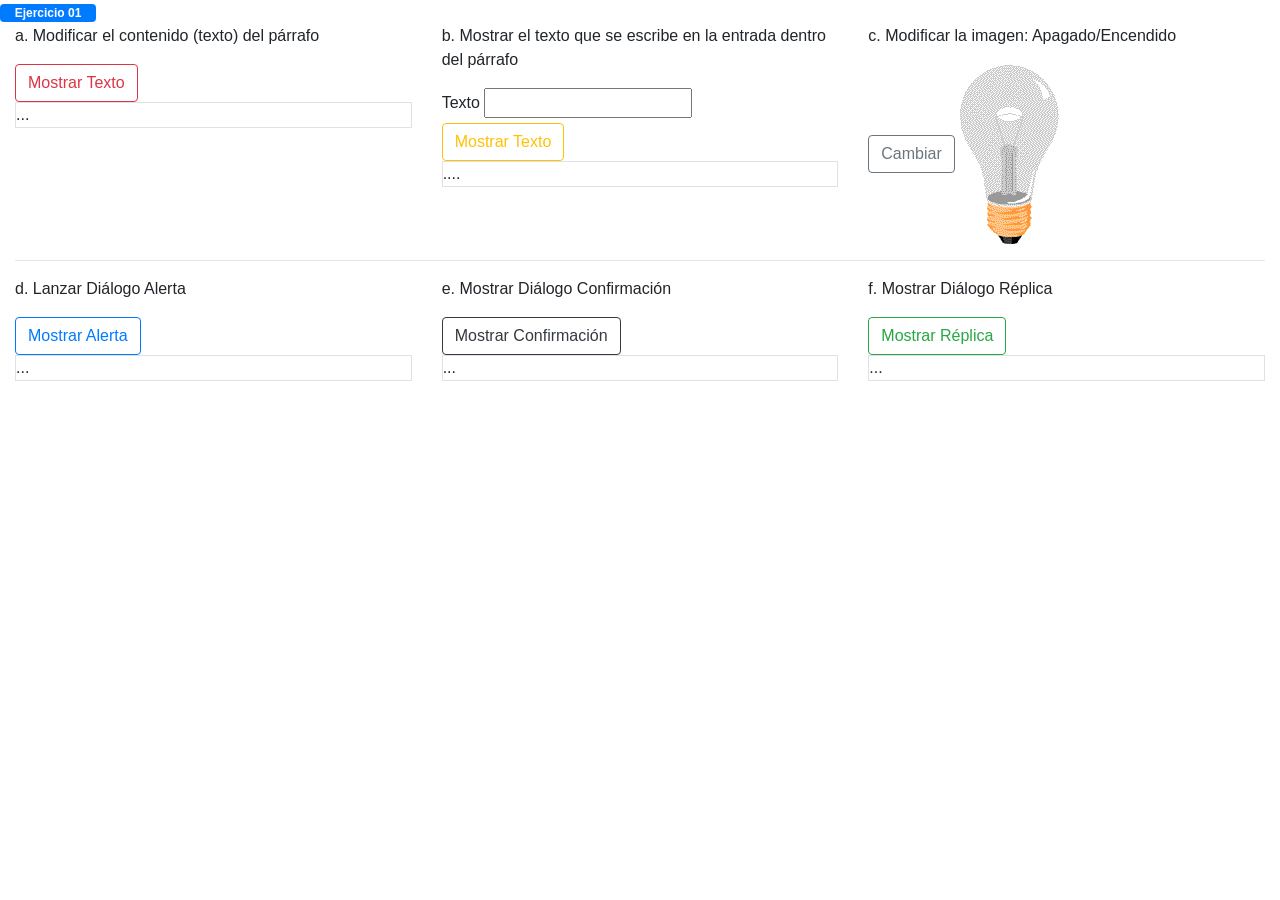
<file: ejercicio01.html>
<!DOCTYPE html>
<html lang="en">
<head>
    <meta charset="UTF-8">
    <meta name="viewport" content="width=device-width, initial-scale=1.0">
    <link rel="stylesheet" href="css/bootstrap.min.css">
</head>
<body>
    <div class="badge badge-primary text-wrap" style="width: 6rem;">
        Ejercicio 01
    </div>

    <div class="container-fluid">
        <div class="row">
          <div class="col-4">
            <p>a. Modificar el contenido (texto) del párrafo</p>
            <div>
               <button onclick="modificar()" class="btn btn-outline-danger">Mostrar Texto</button>
                <br/>
                <p id="texto" class="border">...</p>
            </div>
          </div>
    
    
          <div class="col-4">
            <p>b. Mostrar el texto que se escribe en la entrada dentro del párrafo</p>
            <div>
                <label for="nombre">Texto</label>
                <input type="text" name="nombre" id="nombre"  >
                <div><button onclick="copear()" class="btn btn-outline-warning">Mostrar Texto</button></div>
                <p id="texto2" class="border">....</p>
            </div>
          </div>
   
          <div class="col-4">
            <p>c. Modificar la imagen: Apagado/Encendido</p>
            <div>
                <button onclick="cambiar()" class="btn btn-outline-secondary">Cambiar</button>
                <img id="imagen" src="imagen/pic_bulboff.gif" alt="Apagado">
            </div>
          </div>
        </div>
      
      <hr>


      <div class="row">
        <div class="col-4">
          <p>d. Lanzar Diálogo Alerta</p>
          <div>
              <button onclick="alerta()" class="btn btn-outline-primary">Mostrar Alerta</button>
              <br/>
              <p id="tAlerta" class="border">...</p>
          </div>
        </div>
     
        <div class="col-4">
          <p>e. Mostrar Diálogo Confirmación</p>
          <div>
            <button onclick="confirmacion()" class="btn btn-outline-dark">Mostrar Confirmación</button>
            <br/>
            <p id="tConfirmación" class="border">...</p>
          </div>
        </div>
 
        <div class="col-4">
          <p>f. Mostrar Diálogo Réplica</p>
          <div>
            <button onclick="replica()" class="btn btn-outline-success">Mostrar Réplica</button>
            <br/>
            <p id="tReplica" class="border">...</p>
          </div>
        </div>
      </div>
    </div>
    <script>
      function modificar()
      {
        const texto=document.getElementById("texto");
        texto.innerHTML="Marlon Douglas Calla Perez"
      }
///////////////////////////////////////////////////////////////////////////////////////////////////////////////////////
      function copear()
      {
        
        const texto2=document.getElementById("texto2");
        const nombre=document.getElementById("nombre");
        texto2.innerHTML=nombre.value;
      }
///////////////////////////////////////////////////////////////////////////////////////////////////////////////////////      
      function cambiar()
      {
    
       const imagen=document.getElementById("imagen");
       imagen.src="imagen/pic_bulbon.gif";

      }
///////////////////////////////////////////////////////////////////////////////////////////////////////////////////////      
      function alerta()
      {
        alert("este es un dialogo alerta")
        const parrafo=document.getElementById("tAlerta");
       parrafo.innerHTML="se mostro una alerta";
      }
///////////////////////////////////////////////////////////////////////////////////////////////////////////////////////
      function confirmacion()
      {
        const respuesta=confirm("¿estas seguro de cerrar la alerta ?")
        const confirmar=document.getElementById("tConfirmación");

        if(respuesta==true){
          confirmar.innerHTML="el usuario eligio ACEPTAR";

        }else{
         confirmar.innerHTML="el usuario eligio CANCELAR";

        }

      }
      /////////////////////////////////////////////////////////////////////////////////////////////////////////////
      function replica()
      {
        const mensaje=prompt("¿Quieres dejarnos un mensaje?");
        const respuesta=document.getElementById("tReplica");

        if(mensaje!=null){
          respuesta.innerHTML="el usuario escribio "+ mensaje;
        }
        else{
          respuesta.innerHTML="el usuario cancelo";

        }

      }
      
      
        
    </script>
</body>
</html>
</file>
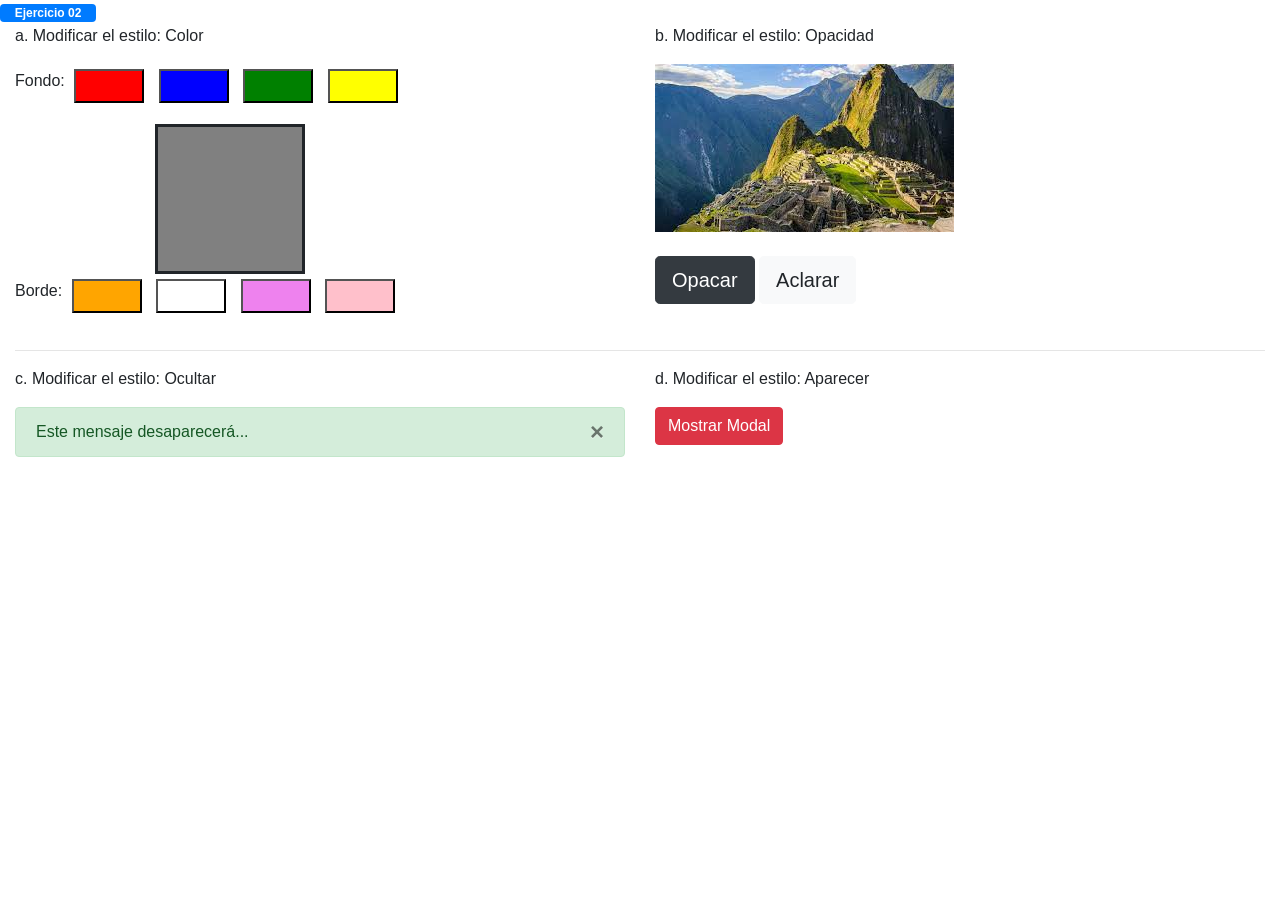
<file: ejercicio02.html>
<!DOCTYPE html>
<html lang="en">
<head>
    <meta charset="UTF-8">
    <meta name="viewport" content="width=device-width, initial-scale=1.0">
    <link rel="stylesheet" href="css/bootstrap.min.css">
    <link rel="stylesheet" href="css/estilo02.css">
</head>
<body>
    <div class="badge badge-primary text-wrap" style="width: 6rem;">
        Ejercicio 02
    </div>
    <div class="container-fluid">
        <div class="row">
            <div class="col-6">
                <p>a. Modificar el estilo: Color</p>
                <div>
                    <p> Fondo: 
                        <button onclick="fondo(1)" class="rojo"></button>
                        <button onclick="fondo(2)" class="azul"></button>
                        <button onclick="fondo(3)" class="verde"></button>
                        <button onclick="fondo(4)" class="amarillo"></button>
                    </p>
                    <div id="d1"></div>
                    <p> Borde:
                        <button onclick="borde(1)" class="negro"></button>
                        <button onclick="borde(2)" class="blanco"></button>
                        <button onclick="borde(3)" class="violeta"></button>
                        <button onclick="borde(4)" class="rosado"></button>
                    </p>
                </div>
            </div>
            <div class="col-6">
                <p>b. Modificar el estilo: Opacidad</p>
                <div>
                    <img  src="imagen/machupicchu.jpg" alt="Machupicchu">
                </div>
                <br/>
                <p>
                    <button onclick="opacar()" class="btn btn-dark btn-lg">Opacar</button>
                    <button onclick="aclarar()" class="btn btn-light btn-lg">Aclarar</button>
                </p>
                
            </div>
        </div>
        <hr>
        <div class="row">
            <div class="col-6">
                <p>c. Modificar el estilo: Ocultar</p>
                <div class="alert alert-success" role="alert">
                    Este mensaje desaparecerá...
                    <button onclick="cerrar()" type="button" class="close" data-dismiss="alert" aria-label="Close">
                        <span aria-hidden="true">&times;</span>
                      </button>
                </div>
            </div>
            <div class="col-6">
                <p>d. Modificar el estilo: Aparecer</p>
                <div><button onclick="modal(1)" class="btn btn-danger">Mostrar Modal</button></div>
                <!--Modal-->
                <div class="modal fade" id="modal">
                    <div class="modal-dialog">
                      <div class="modal-content">
                        <div class="modal-header">
                          <h5 class="modal-title">Modal Ejercicio 02</h5>
                          <button onclick="modal(2)" type="button" class="close" data-dismiss="modal" aria-label="Close">
                            <span aria-hidden="true">&times;</span>
                          </button>
                        </div>
                        <div class="modal-body">
                          Este modal es controlado por JS
                        </div>
                        <div class="modal-footer">
                          <button onclick="modal(3)"  type="button" class="btn btn-danger">Close</button>
                        </div>
                      </div>
                    </div>
                  </div>
                <!--Fin Modal-->
            </div>
        </div>
    </div>
</div>
<script>

      function fondo(n){

        var color=document.getElementById("d1");
        if(n===1){
            color.style.backgroundColor="red";
        }
        if(n===2){
            color.style.backgroundColor="blue";
        }
        if(n===3){
            color.style.backgroundColor="green";
        }
        if(n===4){
            color.style.backgroundColor="yellow";
        }
      }
      function borde(n)
      {
        var color=document.getElementById("d1");
        if(n===1){
            color.style.borderColor="black";
        }
        if(n===2){
            color.style.borderColor="white";
        }
        if(n===3){
            color.style.borderColor="violet";
        }
        if(n===4){
            color.style.borderColor="pink";
        }

  }  
  /////////////////////////////////////////////////////////////////////////////////////////////////////////////
  var nivel=1;


    function opacar()
    {  if(nivel>0.4){
        var opaco=document.getElementsByTagName("img")[0];
        nivel=nivel-0.2;
        opaco.style.opacity=nivel;   }
    }
    function aclarar()
    { if(nivel<1){
        var claro=document.getElementsByTagName("img")[0];

        nivel=nivel+0.2;
        claro.style.opacity=nivel; }
    }
/////////////////////////////////////////////////////////////////////////////////////////////////////////////
    function cerrar() 
    {
        var cerrar=document.getElementsByClassName("alert alert-success");
        cerrar[0].style.display = "none";   
        
    }

/////////////////////////////////////////////////////////////////////////////////////////////////////////////

    function modal(n)
    {
         if(n==1){
        var lanzar=document.getElementById("modal");
        lanzar.className="modal fade show";
        lanzar.style.display="block";
 }
        if(n==2)
        {   
            var cerrar=document.getElementById("modal");
            cerrar.style.display = "none"; 
            cerrar.className="modal fade";
           
        }
        if(n==3)
        {var cerrar=document.getElementById("modal");
        cerrar.style.display = "none"; 
        cerrar.className="modal fade";
             
        }

    }

</script>
</body>
</html>
</file>
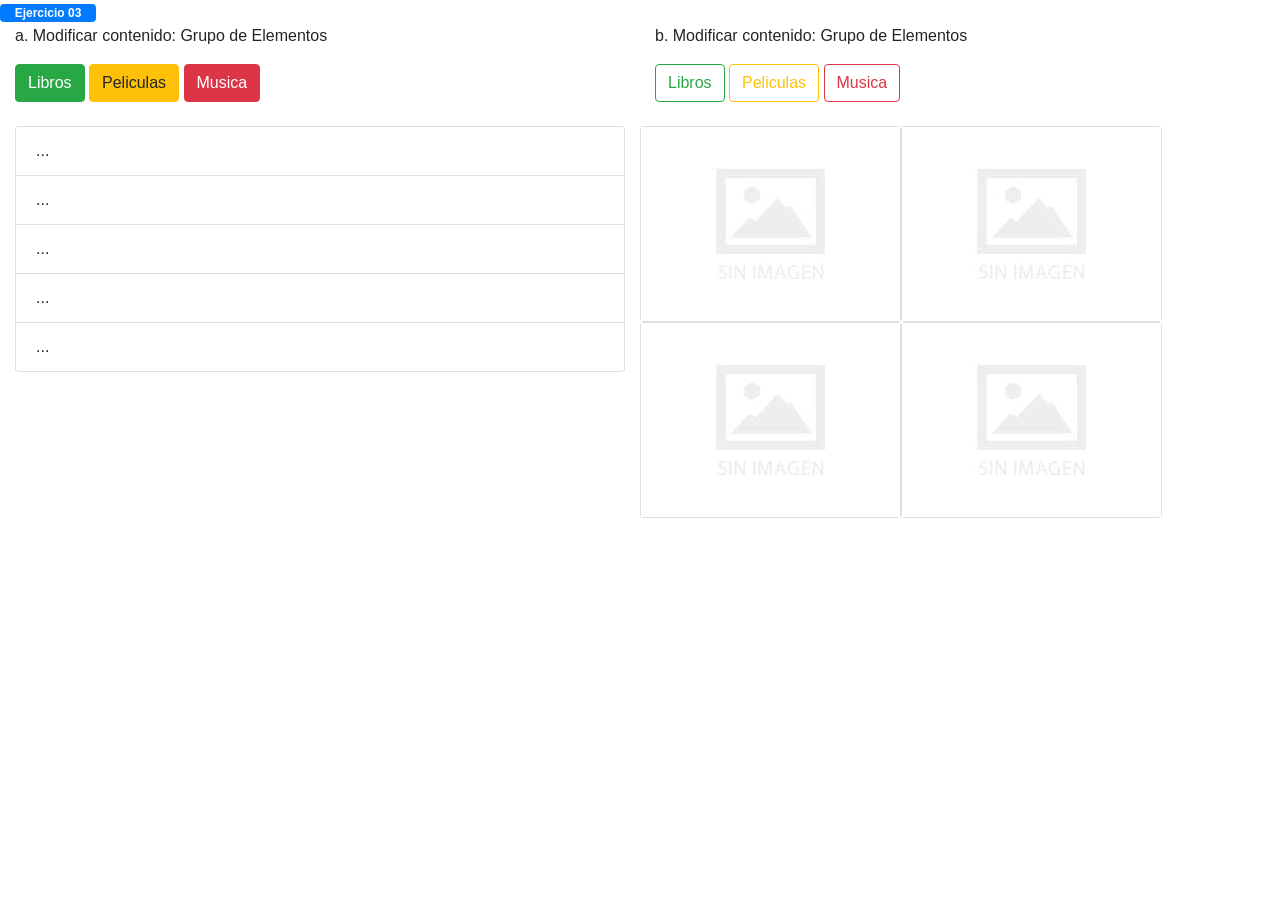
<file: ejercicio03.html>
<!DOCTYPE html>
<html lang="en">
<head>
    <meta charset="UTF-8">
    <meta name="viewport" content="width=device-width, initial-scale=1.0">
    <link rel="stylesheet" href="css/bootstrap.min.css">
</head>
<body>
    <div class="badge badge-primary text-wrap" style="width: 6rem;">
        Ejercicio 03
    </div>
    <div class="container-fluid">
        <div class="row">
            <div class="col-6">
                <p>a. Modificar contenido: Grupo de Elementos</p>
                <div>
                    <button onclick="libros()" class="btn btn-success">Libros</button>
                    <button onclick="peliculas()" class="btn btn-warning">Peliculas</button>
                    <button onclick="musicas()" class="btn btn-danger">Musica</button>
                </div>
                <br>
                <div>
                    <ul class="list-group">
                        <li class="list-group-item">...</li>
                        <li class="list-group-item">...</li>
                        <li class="list-group-item">...</li>
                        <li class="list-group-item">...</li>
                        <li class="list-group-item">...</li>
                    </ul>
                </div>
            </div>
            <div class="col-6">
                <p>b. Modificar contenido: Grupo de Elementos</p>
                <div>
                    <button onclick="imgLibros()" class="btn btn-outline-success">Libros</button>
                    <button onclick="imgPeliculas()" class="btn btn-outline-warning">Peliculas</button>
                    <button onclick="imgMusicas()" class="btn btn-outline-danger">Musica</button>
                </div>
                <br>
                <div class="row">
                    <div class="card">
                        <img src="imagen/sinimagen.jpg"   alt="imagen">
                    </div>
                    <div class="card">
                        <img src="imagen/sinimagen.jpg"  alt="imagen">
                    </div>
                    <div class="card">
                        <img src="imagen/sinimagen.jpg"  alt="imagen">
                    </div>
                    <div class="card">
                        <img src="imagen/sinimagen.jpg"  alt="imagen">
                    </div>
                    
                </div>
            </div>
        </div>
    </div>
</div>
<script src="js/ejercicio03.js"></script>
</body>
</html>
</file>
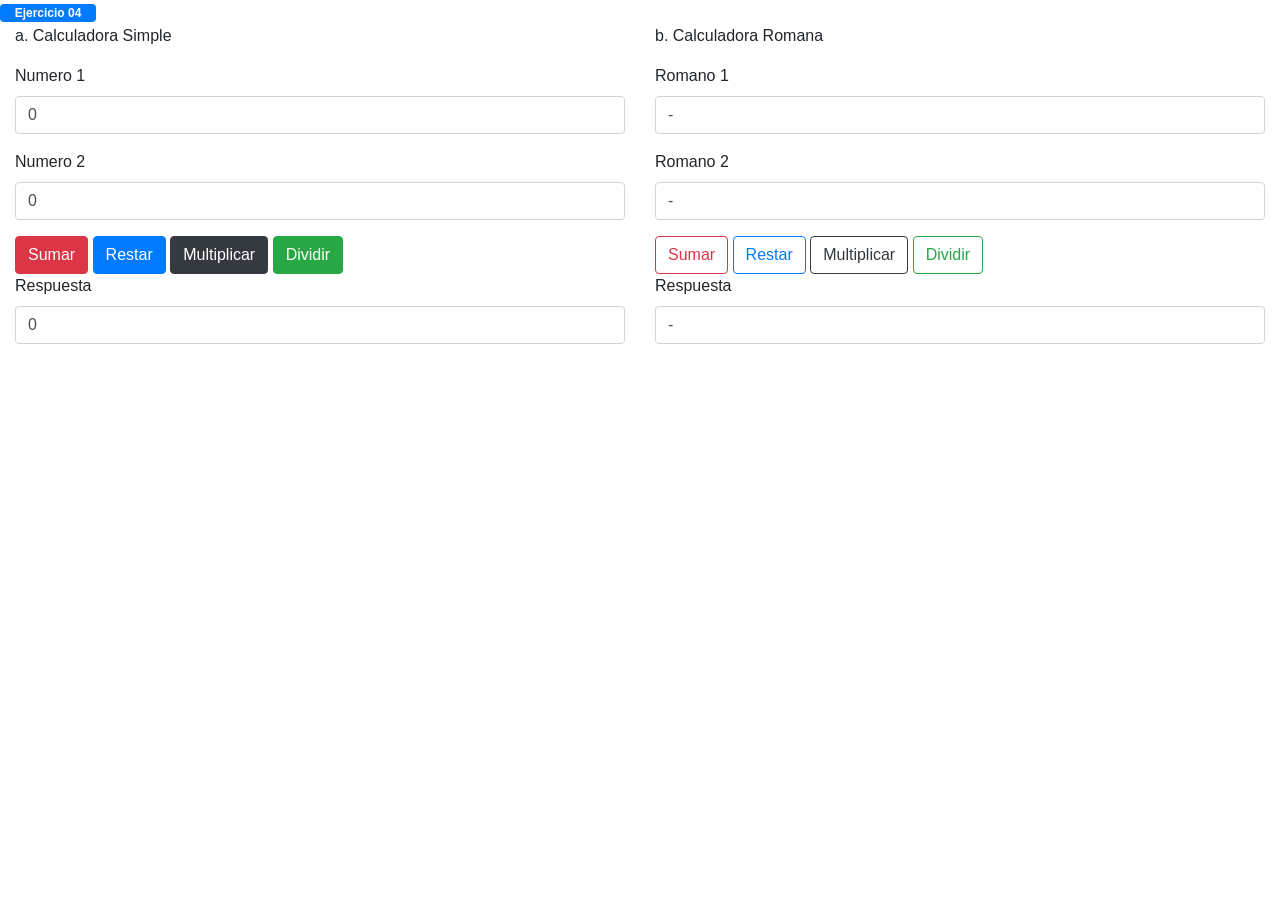
<file: ejercicio04.html>
<!DOCTYPE html>
<html lang="en">
<head>
    <meta charset="UTF-8">
    <meta name="viewport" content="width=device-width, initial-scale=1.0">
    <link rel="stylesheet" href="css/bootstrap.min.css">
</head>
<body>
    <div class="badge badge-primary text-wrap" style="width: 6rem;">
        Ejercicio 04
    </div>
    <div class="container-fluid">
        <div class="row">
            <div class="col-6">
                <p>a. Calculadora Simple</p>
                <div>
                    <div class="form-group">
                        <label for="n1">Numero 1</label>
                        <input type="text" class="form-control" id="n1" value="0">
                    </div>
                    <div class="form-group">
                        <label for="n2">Numero 2</label>
                        <input type="text" class="form-control" id="n2" value="0">
                    </div>
                    <button onclick="suma()" class="btn btn-danger">Sumar</button>
                    <button onclick="resta()" class="btn btn-primary">Restar</button>
                    <button onclick="multiplicacion()" class="btn btn-dark">Multiplicar</button>
                    <button onclick="division()" class="btn btn-success">Dividir</button>
                    <div class="form-group">
                        <label for="resp">Respuesta</label>
                        <input type="text" class="form-control" id="resp" value="0">
                    </div>
                </div>
            </div>
            <div class="col-6">
                <p>b. Calculadora Romana</p>
                <div>
                    <div class="form-group">
                        <label for="r1">Romano 1</label>
                        <input type="text" class="form-control" id="r1" value="-">
                    </div>
                    <div class="form-group">
                        <label for="r2">Romano 2</label>
                        <input type="text" class="form-control" id="r2" value="-">
                    </div>
                    <button onclick="operacion(1)" class="btn btn-outline-danger">Sumar</button>
                    <button onclick="operacion(2)" class="btn btn-outline-primary">Restar</button>
                    <button onclick="operacion(3)" class="btn btn-outline-dark">Multiplicar</button>
                    <button onclick="operacion(4)" class="btn btn-outline-success">Dividir</button>
                    <div class="form-group">
                        <label for="resp">Respuesta</label>
                        <input type="text" class="form-control" id="respR" value="-">
                    </div>
                </div>
            </div>
        </div>
    </div>
</div>
<script src="js/ejercicio04.js"></script>
</body>
</html>
</file>
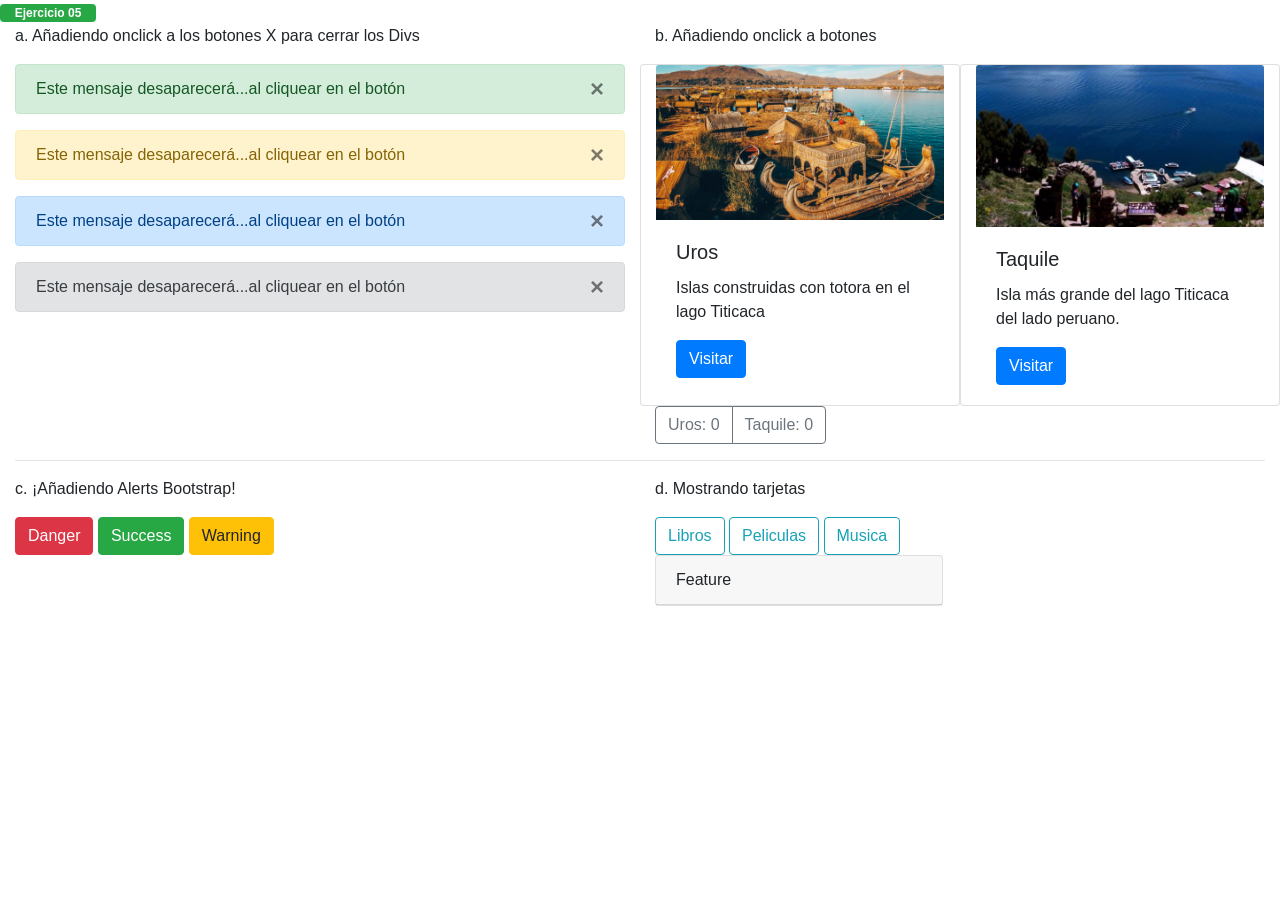
<file: ejercicio05.html>
<!DOCTYPE html>
<html lang="en">
<head>
    <meta charset="UTF-8">
    <meta name="viewport" content="width=device-width, initial-scale=1.0">
    <link rel="stylesheet" href="css/bootstrap.min.css">
</head>
<body onload="addOnClick()">
    <div class="badge badge-success text-wrap" style="width: 6rem;">
        Ejercicio 05
    </div>
    <div class="container-fluid">
        <div class="row">
            <div class="col-6">
                <p>a. Añadiendo onclick a los botones X para cerrar los Divs</p>
                <div>
                    <div class="alert alert-success" role="alert">
                        Este mensaje desaparecerá...al cliquear en el botón
                        <button type="button" class="close" data-dismiss="alert" aria-label="Close">
                            <span aria-hidden="true">&times;</span>
                          </button>
                    </div>
                    <div class="alert alert-warning" role="alert">
                        Este mensaje desaparecerá...al cliquear en el botón
                        <button type="button" class="close" data-dismiss="alert" aria-label="Close">
                            <span aria-hidden="true">&times;</span>
                          </button>
                    </div>
                    <div class="alert alert-primary" role="alert">
                        Este mensaje desaparecerá...al cliquear en el botón
                        <button type="button" class="close" data-dismiss="alert" aria-label="Close">
                            <span aria-hidden="true">&times;</span>
                          </button>
                    </div>
                    <div class="alert alert-secondary" role="alert">
                        Este mensaje desaparecerá...al cliquear en el botón
                        <button type="button" class="close" data-dismiss="alert" aria-label="Close">
                            <span aria-hidden="true">&times;</span>
                          </button>
                    </div>
                </div>
            </div>
            <div class="col-6">
                <p>b. Añadiendo onclick a botones</p>
                <div class="row">
                    <div class="card col" style="width: 14rem;">
                        <img src="imagen/puno/puno1.jpg" class="card-img-top" alt="Uros">
                        <div class="card-body">
                          <h5 class="card-title">Uros</h5>
                          <p class="card-text">Islas construidas con totora en el lago Titicaca</p>
                          <a href="#" class="btn btn-primary">Visitar</a>
                        </div>
                    </div>
                    <div class="card col" style="width: 14rem;">
                        <img src="imagen/puno/puno2.jpg" class="card-img-top" alt="Taquile">
                        <div class="card-body">
                          <h5 class="card-title">Taquile</h5>
                          <p class="card-text">Isla más grande del lago Titicaca del lado peruano.</p>
                          <a href="#" class="btn btn-primary">Visitar</a>
                        </div>
                    </div>
                </div>
                <div class="btn-group" role="group" aria-label="Basic example">
                    <button id="uros" class="btn btn-outline-secondary" data="0">Uros: 0</button>
                    <button id="taquile" class="btn btn-outline-secondary" data="0">Taquile: 0</button>
                </div>
            </div>
        </div>
        <hr>
        <div class="row">
            <div class="col-6">
                <p>c. ¡Añadiendo Alerts Bootstrap!</p>
                <button onclick="danger()" class="btn btn-danger">Danger</button>
                <button onclick="success()" class="btn btn-success">Success</button>
                <button onclick="warning()" class="btn btn-warning">Warning</button>
                <div id="d1">

                </div>
            </div>

            <div class="col-6">
                <p>d. Mostrando tarjetas</p>
                <button onclick="libro()" class="btn btn-outline-info">Libros</button>
                <button onclick="pelicula()" class="btn btn-outline-info">Peliculas</button>
                <button onclick="musica()" class="btn btn-outline-info">Musica</button>
                <div class="card" style="width: 18rem;">
                    <div class="card-header" id="t1">
                      Feature
                    </div>
                    <ul class="list-group list-group-flush" id="t2">
                        
                
                    </ul>
                  </div>
            </div>
        </div>
    </div>
<script src="js/ejercicio05.js"></script>
</body>
</html>
</file>
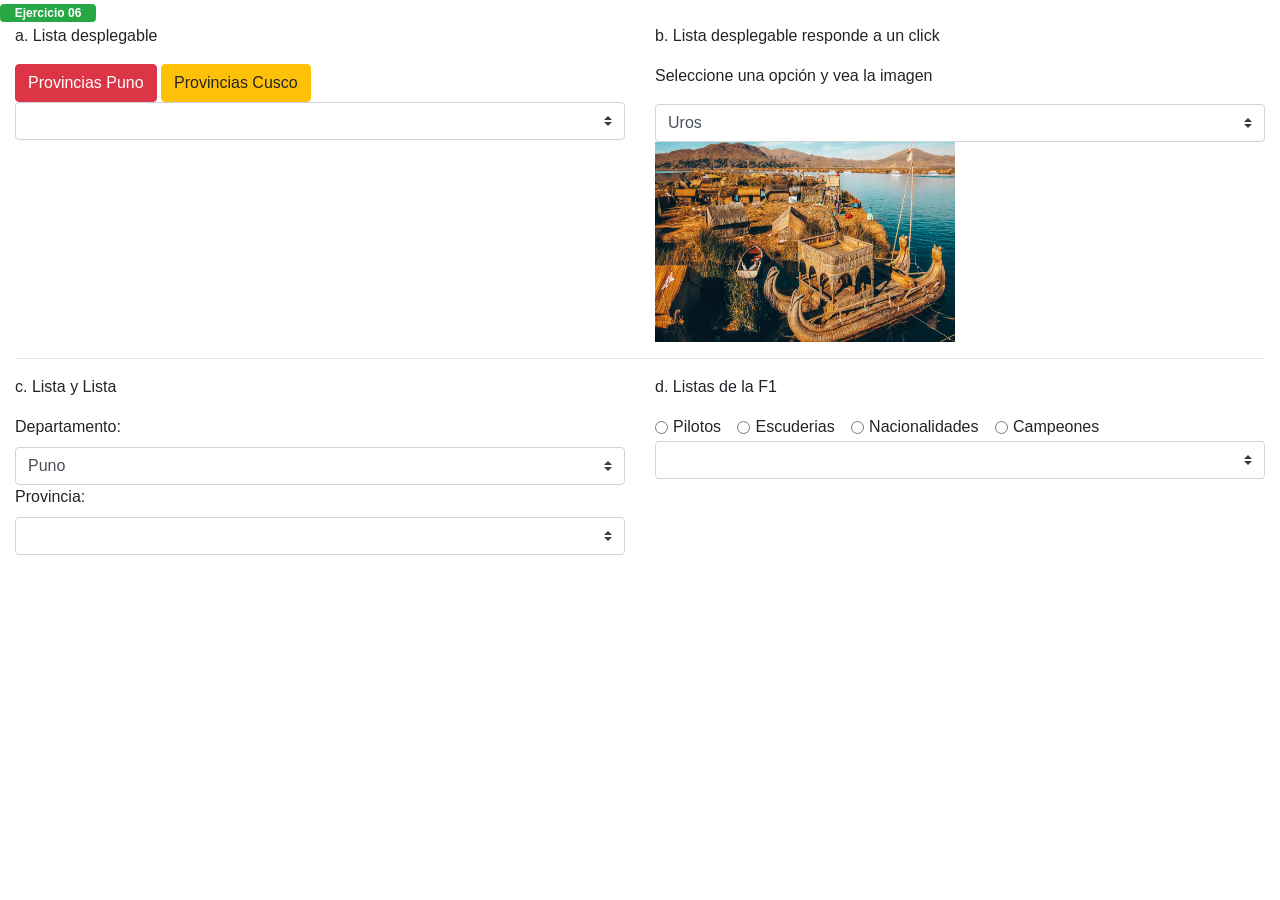
<file: ejercicio06.html>
<!DOCTYPE html>
<html lang="en">
<head>
    <meta charset="UTF-8">
    <meta name="viewport" content="width=device-width, initial-scale=1.0">
    <link rel="stylesheet" href="css/bootstrap.min.css">
</head>
<body>
    <div class="badge badge-success text-wrap" style="width: 6rem;">
        Ejercicio 06
    </div>
    <div class="container-fluid">
        <div class="row">
            <div class="col-6">
                <p>a. Lista desplegable</p>
                <button onclick="añadirP()" class="btn btn-danger">Provincias Puno</button>
                <button onclick="añadirC()" class="btn btn-warning">Provincias Cusco</button>
                <div>
                    <select class="custom-select" id="s1"> 
                    </select>
                </div>
            </div>
            <div class="col-6">



                <p>b. Lista desplegable responde a un click</p>
                <div>
                    <p>Seleccione una opción y vea la imagen</p>
                    <select class="custom-select" id="s2" onclick="cambiar()">
                        <option value="0">Uros</option>
                        <option value="1">Taquile</option>
                        <option value="2">Amantani</option>
                    </select>
                    
                    <div><img src="imagen/puno/puno1.jpg" alt="Puno" width="300" height="200" id="m1"></div>
                </div>
            </div>
        </div>
        <hr>
        <div class="row">
            <div class="col-6">


                <p>c. Lista y Lista</p>
                <div>
                    <label for="">Departamento:</label>
                    <select class="custom-select" id="s3" onclick="agregar()" >
                        <option value="0">Puno</option>
                        <option value="1">Cusco</option>
                        <option value="2">Tacna</option>
                    </select>
                </div>
                <div>
                    <label for="">Provincia:</label>
                    <select class="custom-select" id="s4">


                    </select>
                </div>
            </div>
            <div class="col-6">
                <p>d. Listas de la F1</p>
                <div>
                    <div class="form-check form-check-inline">
                        <input onclick="pilotoC()" class="form-check-input" type="radio" name="opt" id="r1">
                        <label  class="form-check-label" for="r1">Pilotos</label>
                    </div>
                    <div class="form-check form-check-inline">
                        <input onclick="escuderiaC()" class="form-check-input" type="radio" name="opt" id="r2">
                        <label class="form-check-label" for="r2">Escuderias</label>
                    </div>
                    <div class="form-check form-check-inline">
                        <input onclick="nacionalidadC()" class="form-check-input" type="radio" name="opt" id="r3">
                        <label class="form-check-label" for="r3">Nacionalidades</label>
                    </div>
                    <div class="form-check form-check-inline">
                        <input onclick="campeonC()" class="form-check-input" type="radio" name="opt" id="r4">
                        <label class="form-check-label" for="r4">Campeones</label>
                    </div>
                </div>
                <div>
                    <select id="s5" class="custom-select">  

                    </select>
                </div>
            </div>
        </div>
    </div>
    <script src="js/data.js"></script>
    <script src="js/ejercicio06.js"></script>
</div>
</body>
</html>
</file>
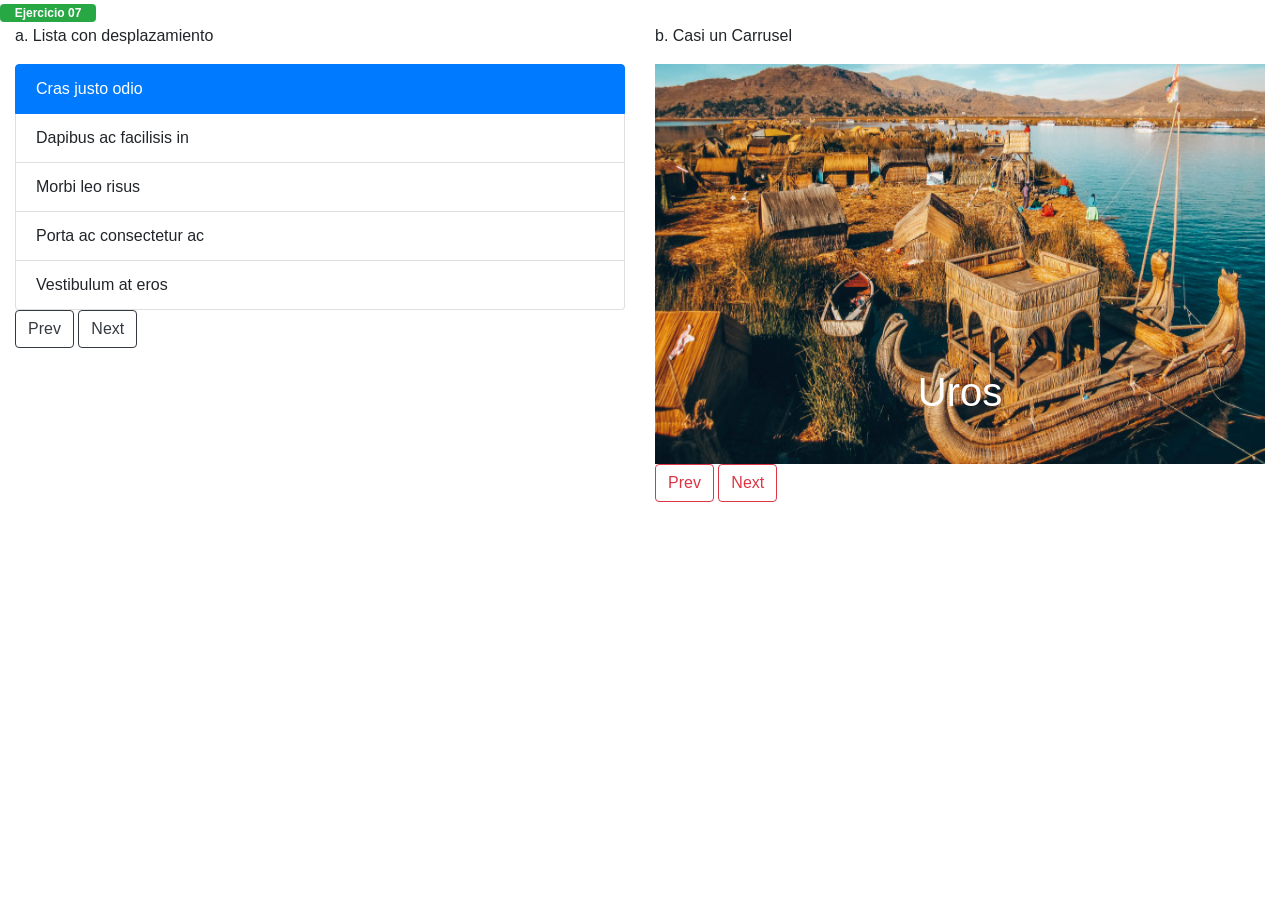
<file: ejercicio07.html>
<!DOCTYPE html>
<html lang="en">
<head>
    <meta charset="UTF-8">
    <meta name="viewport" content="width=device-width, initial-scale=1.0">
    <link rel="stylesheet" href="css/bootstrap.min.css">
</head>
<body>
    <div class="badge badge-success text-wrap" style="width: 6rem;">
        Ejercicio 07
    </div>
    <div class="container-fluid">
        <div class="row">
            <div class="col-6">
                <p>a. Lista con desplazamiento</p>
                <ul class="list-group" id="lg1">
                    <li class="list-group-item active">Cras justo odio</li>
                    <li class="list-group-item">Dapibus ac facilisis in</li>
                    <li class="list-group-item">Morbi leo risus</li>
                    <li class="list-group-item">Porta ac consectetur ac</li>
                    <li class="list-group-item">Vestibulum at eros</li>
                </ul>
                <button class="btn btn-outline-dark" onclick="prev()" >Prev</button>
                <button class="btn btn-outline-dark" onclick="next()">Next</button>
            </div>
            <div class="col-6">


                <p>b. Casi un Carrusel</p>
                <div id="c1" class="carousel slide" data-ride="carousel">
                    <div class="carousel-inner">

                      <div class="carousel-item active">
                        <img class="d-block w-100" src="imagen/puno/puno1.jpg" alt="Uros" height="400px">
                        <div class="carousel-caption d-none d-md-block">
                            <h1>Uros</h1>
                        </div>
                      </div>

                      <div class="carousel-item">
                        <img class="d-block w-100" src="imagen/puno/puno2.jpg" alt="Taquile" height="400px">
                        <div class="carousel-caption d-none d-md-block">
                            <h1>Taquile</h1>
                        </div>
                      </div>
                      <div class="carousel-item">
                        <img class="d-block w-100" src="imagen/puno/puno3.jpg" alt="Amantani" height="400px">
                        <div class="carousel-caption d-none d-md-block">
                            <h1>Amantani</h1>
                        </div>
                      </div>
                    </div>
                </div>
                <button class="btn btn-outline-danger" onclick="atr()">Prev</button>
                <button class="btn btn-outline-danger" onclick="sig()">Next</button>
            </div>
        </div>
    </div>
<script src="js/ejercicio07.js"></script>
</div>
</body>
</html>
</file>
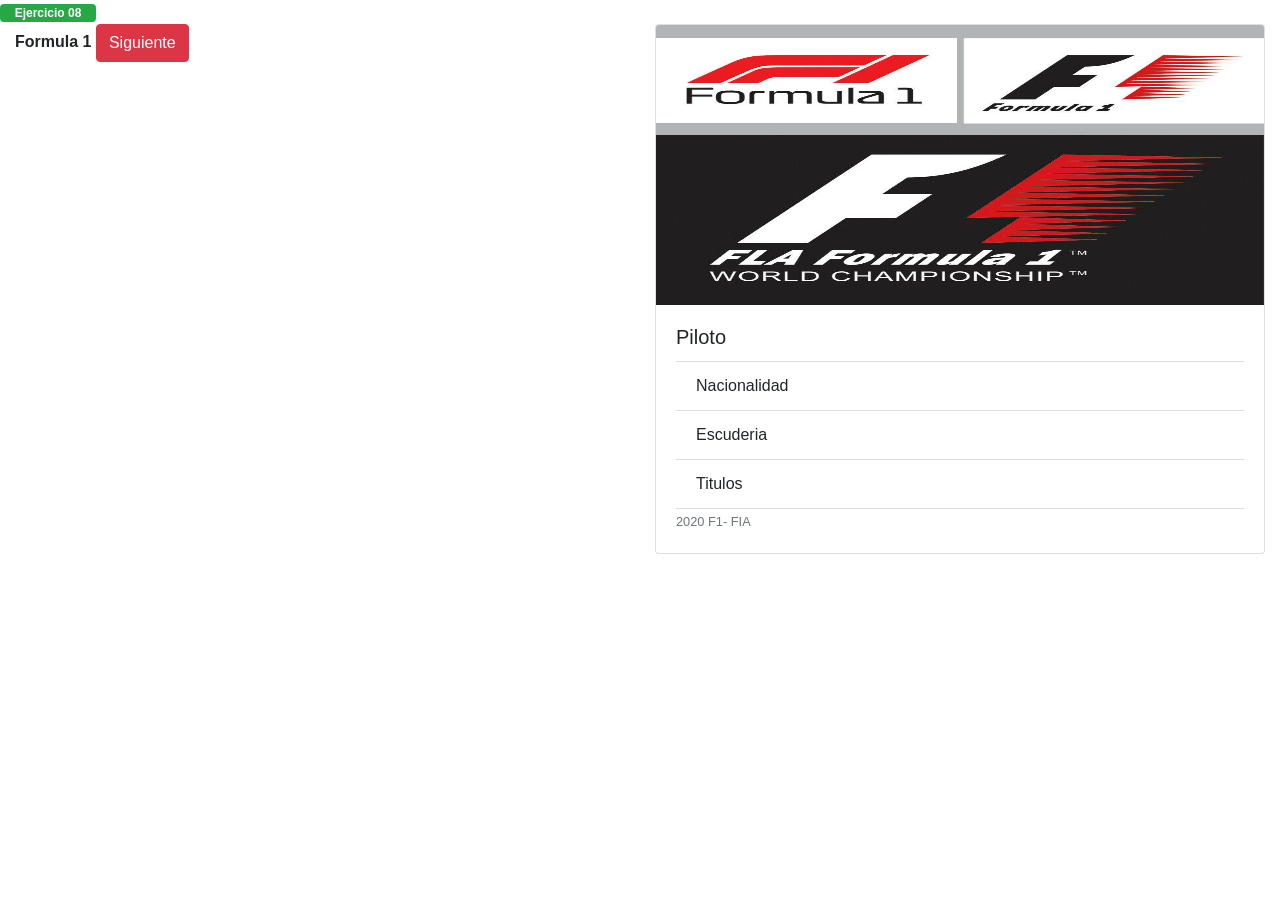
<file: ejercicio08.html>
<!DOCTYPE html>
<html lang="en">
<head>
    <meta charset="UTF-8">
    <meta name="viewport" content="width=device-width, initial-scale=1.0">
    <link rel="stylesheet" href="css/bootstrap.min.css">
</head>
<body>
    <div class="badge badge-success text-wrap" style="width: 6rem;">
        Ejercicio 08
    </div>
    <div class="container-fluid">
        <div class="row">
            <div class="col-6">
                <p><strong>Formula 1</strong>
                    <a href="#" class="btn btn-danger" onclick="pilot()">Siguiente</a>
                   
                </p>
                <ul class="list-group" id="f1">
                    <!--Aqui completar la lista de jugadores-->
                    
                </ul>
            </div>
            <div class="col-6" id="tf1">
                <div class="card mb-3">
                    <img class="card-img-top" src="imagen/f1/f1.jpg" alt="Card image cap" height="280px">
                    <div class="card-body">
                      <h5 class="card-title">Piloto</h5>
                      <ul class="list-group list-group-flush">
                        <li class="list-group-item">Nacionalidad</li>
                        <li class="list-group-item">Escuderia</li>
                        <li class="list-group-item">Titulos</li>
                      </ul>
                      <p class="card-text"><small class="text-muted">2020 F1- FIA</small></p>
                    </div>
                </div>
            </div>
        </div>
    </div>
</div>
<script src="js/data.js"></script>
<script src="js/ejercicio08.js"></script>
</body>
</html>
</file>
<file: css/estilo02.css>
#d1{
    margin-left: 140px;
    background-color: gray;
    border-style: solid;
    width: 150px;
    height: 150px;
}
.rojo{
    background-color: red;
    padding: 15px;
    width: 70px;
    margin: 5px;
}
.azul{
    background-color: blue;
    padding: 15px;
    width: 70px;
    margin: 5px;
}
.verde{
    background-color: green;
    padding: 15px;
    width: 70px;
    margin: 5px;
}
.amarillo{
    background-color: yellow;
    padding: 15px;
    width: 70px;
    margin: 5px;
}
.negro{
    background-color: orange;
    padding: 15px;
    width: 70px;
    margin: 5px;	
}
.blanco{
    background-color: white;
    padding: 15px;
    width: 70px;
    margin: 5px;
}
.violeta{
    background-color: violet;
    padding: 15px;
    width: 70px;
    margin: 5px;
}
.rosado{
    background-color: pink;
    padding: 15px;
    width: 70px;
    margin: 5px;
}
</file>
